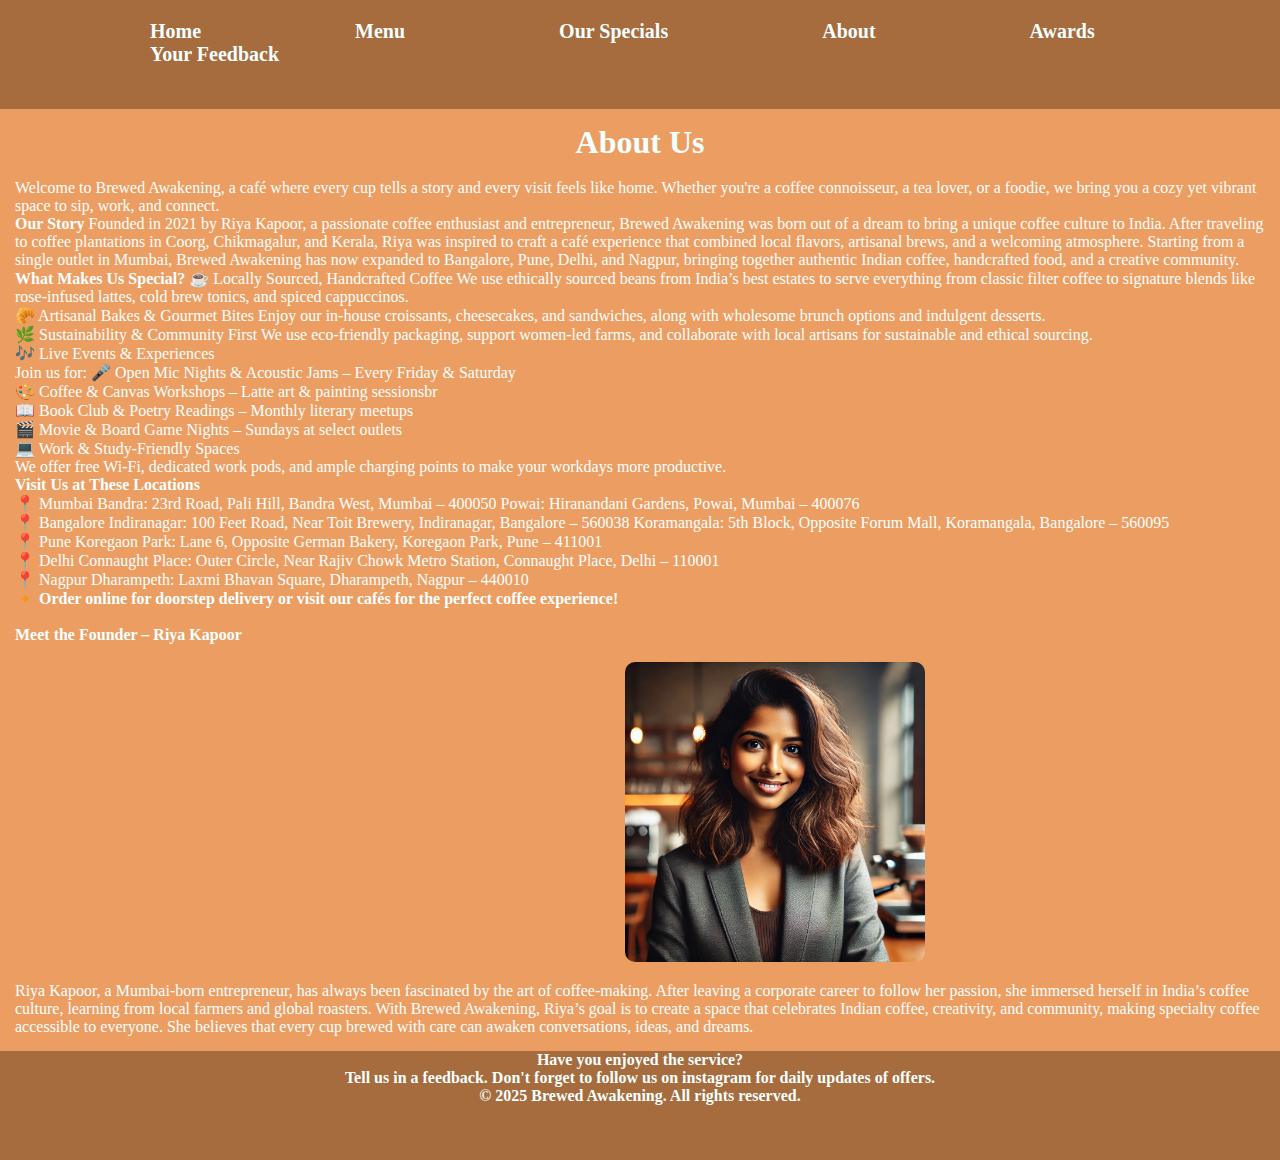
<file: about.html>
<!DOCTYPE html>
<html lang="en">
<head>
    <meta charset="UTF-8">
    <meta name="viewport" content="width=device-width, initial-scale=1.0">
    <title>About us</title>
    <link rel="stylesheet" href="index.css">
</head>
<body>
  <!-- ///////////////////////////////////////////////////////////////////////////////////////////////////////////////////////////////// -->
   <!-- nav bar -->
    <section class="Navbar navbar-expand-lg bg-dark navbar-dark">
        <header>
            <div class="container">
                <nav class="navbar">
                  <b>
                  <a class="nav-link" href="index.html">Home</a>
                  <a class=" nav-link " href="menu.html">Menu</a>
                  <a class="nav-link" href="special.html">Our Specials</a>
                  <a class="nav-link" href="#">About</a>
                  <a class="nav-link" href="award.html">Awards</a>
                  <a class="nav-link" href="contact.html">Your Feedback</a> 
                  </b>
                </nav>
              </div>
        </header>
       </section>

      <!-- ///////////////////////////////////////////////////////////////////////////////////////////////////////////////////////////////////// -->
        <!-- Main body contents  -->
       <section class="info" style="padding: 15px;">
           <h1 style="text-align: center;">About Us</h1>
           <br>
           <p>Welcome to Brewed Awakening, a café where every cup tells a story and every visit feels like home.
            Whether you're a coffee connoisseur, a tea lover, or a foodie, we bring you a cozy yet vibrant space to sip, work, and connect.
            <br>
           <b> Our Story</b>
            Founded in 2021 by Riya Kapoor, a passionate coffee enthusiast and entrepreneur, Brewed Awakening was born out of a dream to bring a unique coffee culture to India. After traveling to coffee plantations in Coorg, Chikmagalur, and Kerala, Riya was inspired to craft a café experience that combined local flavors, artisanal brews, and a welcoming atmosphere.
            Starting from a single outlet in Mumbai, Brewed Awakening has now expanded to Bangalore, Pune, Delhi, and Nagpur, bringing together authentic Indian coffee, handcrafted food, and a creative community.
            <br>
            <b>What Makes Us Special?</b>
            ☕ Locally Sourced, Handcrafted Coffee
            We use ethically sourced beans from India’s best estates to serve everything from classic filter coffee to signature blends like rose-infused lattes, cold brew tonics, and spiced cappuccinos.
            <br>
            🥐 Artisanal Bakes & Gourmet Bites
            Enjoy our in-house croissants, cheesecakes, and sandwiches, along with wholesome brunch options and indulgent desserts.
            <br>
            🌿 Sustainability & Community First
            We use eco-friendly packaging, support women-led farms, and collaborate with local artisans for sustainable and ethical sourcing.
            <br>
            🎶 Live Events & Experiences
            <br>
            Join us for:
            🎤 Open Mic Nights & Acoustic Jams – Every Friday & Saturday <br>
            🎨 Coffee & Canvas Workshops – Latte art & painting sessionsbr <br>
            📖 Book Club & Poetry Readings – Monthly literary meetups <br>
            🎬 Movie & Board Game Nights – Sundays at select outlets <br>
            💻 Work & Study-Friendly Spaces <br>
            We offer free Wi-Fi, dedicated work pods, and ample charging points to make your workdays more productive.
            <br>
            <b>Visit Us at These Locations</b>
            <br>
            📍 Mumbai
            Bandra: 23rd Road, Pali Hill, Bandra West, Mumbai – 400050
            Powai: Hiranandani Gardens, Powai, Mumbai – 400076
            <br>
            📍 Bangalore
            Indiranagar: 100 Feet Road, Near Toit Brewery, Indiranagar, Bangalore – 560038
            Koramangala: 5th Block, Opposite Forum Mall, Koramangala, Bangalore – 560095
            <br>
            📍 Pune
            Koregaon Park: Lane 6, Opposite German Bakery, Koregaon Park, Pune – 411001
            <br>
            📍 Delhi
            Connaught Place: Outer Circle, Near Rajiv Chowk Metro Station, Connaught Place, Delhi – 110001
            <br>
            📍 Nagpur
            Dharampeth: Laxmi Bhavan Square, Dharampeth, Nagpur – 440010
            <br>
            <b>🔸 Order online for doorstep delivery or visit our cafés for the perfect coffee experience!</b>
            <br>
            <br>
           <b> Meet the Founder – Riya Kapoor</b>  
           <br> 
           <br> 
           <div class="pic">                                 
           <img src="assets/DALL·E 2025-02-12 18.59.40 - A professional-looking Indian woman in her early 30s, with shoulder-length wavy hair and a warm, confident smile. She is wearing a stylish yet casual .webp" alt="Founder Picture"> 
            </div>
           
            Riya Kapoor, a Mumbai-born entrepreneur, has always been fascinated by the art of coffee-making. After leaving a corporate career to follow her passion, she immersed herself in India’s coffee culture, learning from local farmers and global roasters.
            With Brewed Awakening, Riya’s goal is to create a space that celebrates Indian coffee, creativity, and community, making specialty coffee accessible to everyone. She believes that every cup brewed with care can awaken conversations, ideas, and dreams.</p>
           
       </section>

      <!-- /////////////////////////////////////////////////////////////////////////////////////////////////////////////////////////////////////////////// -->
       <!-- Footer section  -->

       <section class="footsec">
        <footer>
            <p><b>
              Have you enjoyed the service?
              <br>
              Tell us in a feedback. Don't forget to follow us on instagram for daily updates of offers.
            </p><b>
            <p>
            &copy 2025 Brewed Awakening. All rights reserved.
            </pr>
          </footer>
         </section>
</body>
</html>
</file>
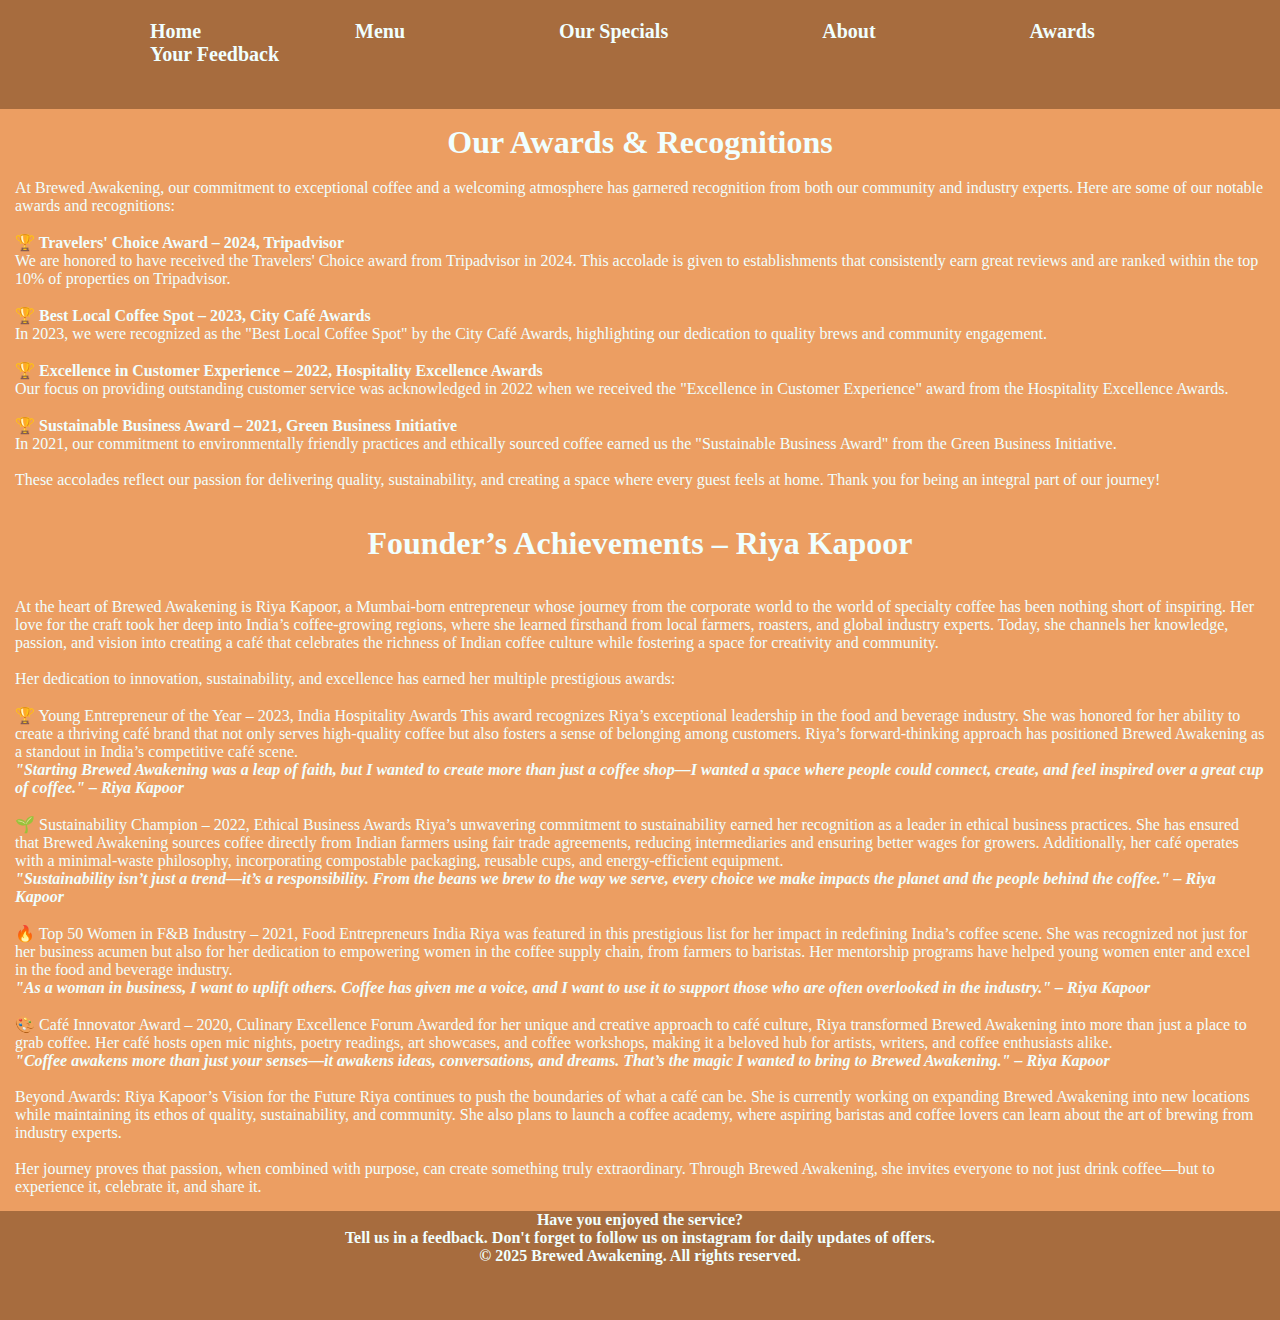
<file: award.html>
<!DOCTYPE html>
<html lang="en">
<head>
    <meta charset="UTF-8">
    <meta name="viewport" content="width=device-width, initial-scale=1.0">
    <title>Awards</title>
    <link rel="stylesheet" href="index.css">
</head>
<body>
  <!-- ////////////////////////////////////////////////////////////////////////////////////////////////////////////////////////////// -->
      <!-- nav bar -->
     <section class="Navbar navbar-expand-lg bg-dark navbar-dark">
            <header>
                <div class="container">
                    <nav class="navbar">
                      <b>
                      <a class="nav-link" href="index.html">Home</a>
                      <a class=" nav-link " href="menu.html">Menu</a>
                      <a class="nav-link" href="special.html">Our Specials</a>
                      <a class="nav-link" href="about.html">About</a>
                      <a class="nav-link" href="#">Awards</a>
                      <a class="nav-link" href="contact.html">Your Feedback</a> 
                      </b>
                    </nav>
                  </div>
            </header>
        </section>
      <!-- /////////////////////////////////////////////////////////////////////////////////////////////////////////////////////////////////// -->
         <!-- Main body contents  -->
        <section class="award" style="padding: 15px;">
        <h1 style="text-align: center;"><b>Our Awards & Recognitions</b></h1>
        <br>
        <p>
        At Brewed Awakening, our commitment to exceptional coffee and a welcoming atmosphere has garnered recognition from both our community and industry experts. Here are some of our notable awards and recognitions:
        <br>
        <br>
        <b>🏆 Travelers' Choice Award – 2024, Tripadvisor</b>
        <br>
        We are honored to have received the Travelers' Choice award from Tripadvisor in 2024. This accolade is given to establishments that consistently earn great reviews and are ranked within the top 10% of properties on Tripadvisor. 
        <br>
        <br>
        <b>🏆 Best Local Coffee Spot – 2023, City Café Awards</b>
        <br>
        In 2023, we were recognized as the "Best Local Coffee Spot" by the City Café Awards, highlighting our dedication to quality brews and community engagement.
        <br>
        <br>
        <b>🏆 Excellence in Customer Experience – 2022, Hospitality Excellence Awards</b>
        <br>
        Our focus on providing outstanding customer service was acknowledged in 2022 when we received the "Excellence in Customer Experience" award from the Hospitality Excellence Awards.
        <br>
        <br>
        <b>🏆 Sustainable Business Award – 2021, Green Business Initiative</b>
        <br>
        In 2021, our commitment to environmentally friendly practices and ethically sourced coffee earned us the "Sustainable Business Award" from the Green Business Initiative.
        <br>
        <br>
        These accolades reflect our passion for delivering quality, sustainability, and creating a space where every guest feels at home. Thank you for being an integral part of our journey!
        <br><br>
        <br>
        <h1 style="text-align: center;"><b>Founder’s Achievements – Riya Kapoor</b></h1>
        <br>
        <br>
        At the heart of Brewed Awakening is Riya Kapoor, a Mumbai-born entrepreneur whose journey from the corporate world to the world of specialty coffee has been nothing short of inspiring. Her love for the craft took her deep into India’s coffee-growing regions, where she learned firsthand from local farmers, roasters, and global industry experts. Today, she channels her knowledge, passion, and vision into creating a café that celebrates the richness of Indian coffee culture while fostering a space for creativity and community.
        <br>
        <br>
        Her dedication to innovation, sustainability, and excellence has earned her multiple prestigious awards:
        <br>
        <br>
        🏆 Young Entrepreneur of the Year – 2023, India Hospitality Awards
        This award recognizes Riya’s exceptional leadership in the food and beverage industry. She was honored for her ability to create a thriving café brand that not only serves high-quality coffee but also fosters a sense of belonging among customers. Riya’s forward-thinking approach has positioned Brewed Awakening as a standout in India’s competitive café scene.
        <br>
        <i><b>"Starting Brewed Awakening was a leap of faith, but I wanted to create more than just a coffee shop—I wanted a space where people could connect, create, and feel inspired over a great cup of coffee." – Riya Kapoor</b></i>
        <br>
        <br>
        🌱 Sustainability Champion – 2022, Ethical Business Awards
        Riya’s unwavering commitment to sustainability earned her recognition as a leader in ethical business practices. She has ensured that Brewed Awakening sources coffee directly from Indian farmers using fair trade agreements, reducing intermediaries and ensuring better wages for growers. Additionally, her café operates with a minimal-waste philosophy, incorporating compostable packaging, reusable cups, and energy-efficient equipment.
        <br>
        <i><b>"Sustainability isn’t just a trend—it’s a responsibility. From the beans we brew to the way we serve, every choice we make impacts the planet and the people behind the coffee." – Riya Kapoor</b></i>
        <br>
        <br>
        🔥 Top 50 Women in F&B Industry – 2021, Food Entrepreneurs India
        Riya was featured in this prestigious list for her impact in redefining India’s coffee scene. She was recognized not just for her business acumen but also for her dedication to empowering women in the coffee supply chain, from farmers to baristas. Her mentorship programs have helped young women enter and excel in the food and beverage industry.
        <br>
       <i><b>"As a woman in business, I want to uplift others. Coffee has given me a voice, and I want to use it to support those who are often overlooked in the industry." – Riya Kapoor</b></i>
        <br>
        <br>
        🎨 Café Innovator Award – 2020, Culinary Excellence Forum
        Awarded for her unique and creative approach to café culture, Riya transformed Brewed Awakening into more than just a place to grab coffee. Her café hosts open mic nights, poetry readings, art showcases, and coffee workshops, making it a beloved hub for artists, writers, and coffee enthusiasts alike.
        <br>
        <i><b>"Coffee awakens more than just your senses—it awakens ideas, conversations, and dreams. That’s the magic I wanted to bring to Brewed Awakening." – Riya Kapoor</b></i>
       <br>
       <br>
        Beyond Awards: Riya Kapoor’s Vision for the Future
        Riya continues to push the boundaries of what a café can be. She is currently working on expanding Brewed Awakening into new locations while maintaining its ethos of quality, sustainability, and community. She also plans to launch a coffee academy, where aspiring baristas and coffee lovers can learn about the art of brewing from industry experts.
        <br>
        <br>
        Her journey proves that passion, when combined with purpose, can create something truly extraordinary. Through Brewed Awakening, she invites everyone to not just drink coffee—but to experience it, celebrate it, and share it.
        </p>
    </section>
   
 <!-- ////////////////////////////////////////////////////////////////////////////////////////////////////////////////////////////////////////////////////// -->
    <!-- Footer section  -->
    <section class="footsec">
        <footer>
            <p><b>
              Have you enjoyed the service?
              <br>
              Tell us in a feedback. Don't forget to follow us on instagram for daily updates of offers.
            </p><b>
            <p>
            &copy 2025 Brewed Awakening. All rights reserved.
            </pr>
          </footer>
         </section>
</body>
</html>
</file>
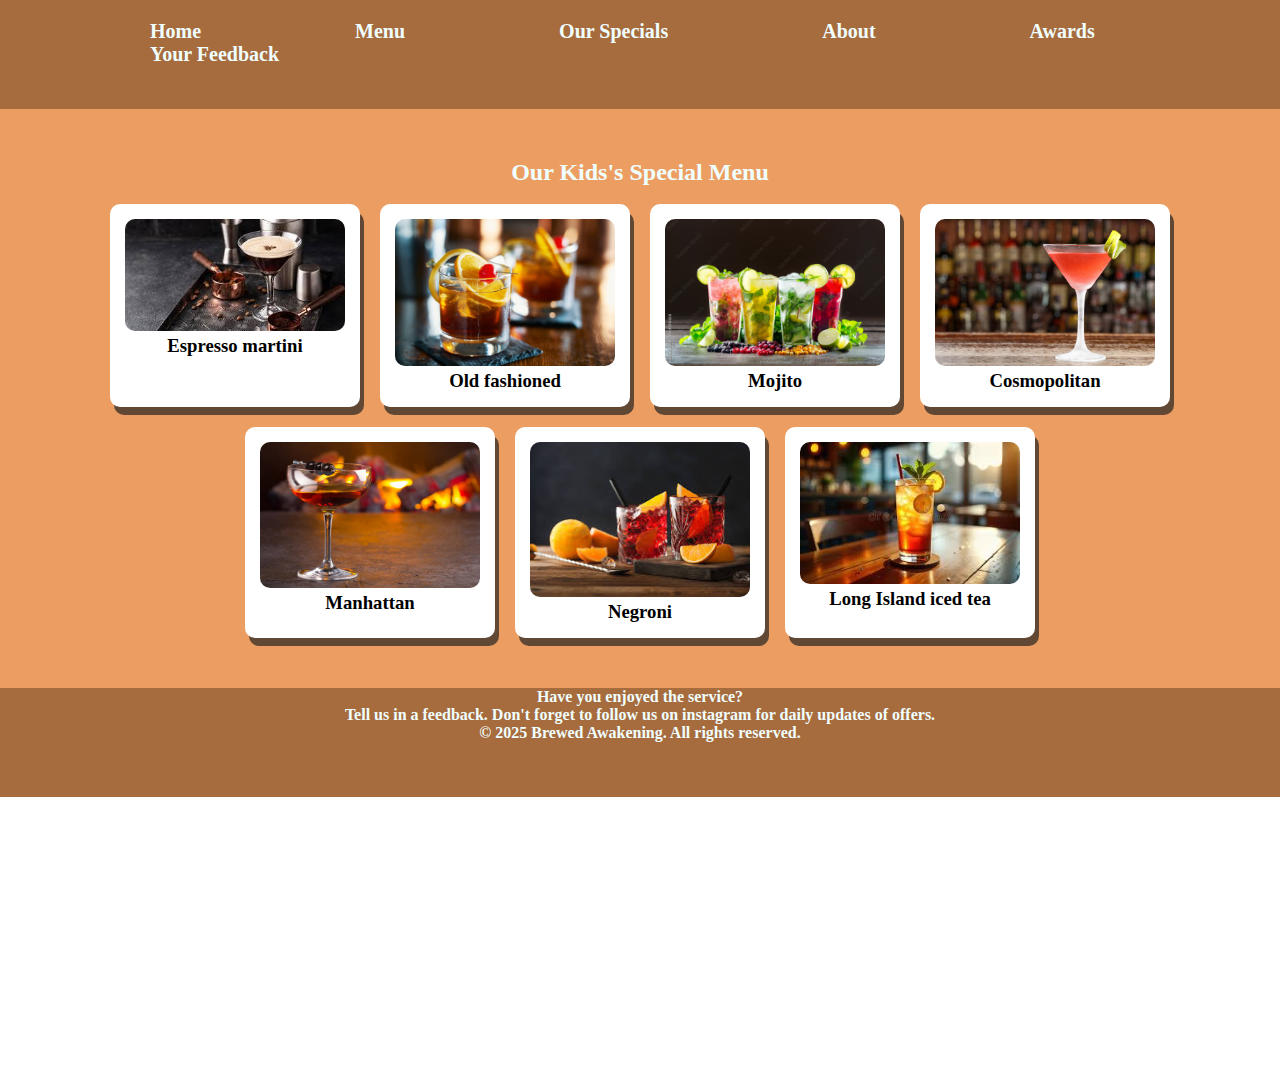
<file: cocktails.html>
<!DOCTYPE html>
<html lang="en">
<head>
    <meta charset="UTF-8">
    <meta name="viewport" content="width=device-width, initial-scale=1.0">
    <title>Cocktails</title>
    <link rel="stylesheet" href="index.css">
</head>
<body>
     <!-- nav bar -->
      <!-- ////////////////////////////////////////////////////////////////////////////////////////////////////////////////////////////////// -->
    <section class="Navbar navbar-expand-lg bg-dark navbar-dark">
        <header>
            <div class="container">
                <nav class="navbar">
                  <b>
                  <a class="nav-link" href="index.html">Home</a>
                  <a class=" nav-link " href="#">Menu</a>
                  <a class="nav-link" href="special.html">Our Specials</a>
                  <a class="nav-link" href="about.html">About</a>
                  <a class="nav-link" href="award.html">Awards</a>
                  <a class="nav-link" href="contact.html">Your Feedback</a> 
                  </b>
                </nav>
              </div>
        </header>
       </section>
        
        <!-- /////////////////////////////////////////////////////////////////////////////////////////////////////////////////////////////////////// -->
        <!-- Main body contents  -->
    <section class="menu-section">
        <h2>Our Kids's Special Menu</h2>
        <br>
        <div class="menu-container">
            <div class="menu-item menu-img">
               <img src="assets/Espresso martini" alt="Espresso martini">
                <h3>Espresso martini</h3>
                <div class="details"><p>A vodka-based drink with coffee liqueur that's often served in a martini glass</p>
                <span>$2.50</span></div>
            </div>
            <div class="menu-item">
                <img src="assets/Old fashioned drink" alt="Old fashioned">
                <h3>Old fashioned</h3>
                <div class="details"><p>A drink that started out as a whiskey cocktail, but is now made in a more traditional style </p>
                <span>$3.50</span></div>
            </div>
            <div class="menu-item">
                <img src="assets/Mojito11" alt="Mojito">
                <h3>Mojito</h3>
                <div class="details"><p>A Caribbean cocktail that's made with muddled mint leaves for a refreshing flavor  </p>
                <span>$3.00</span></div>
            </div>
            <div class="menu-item">
                <img src="assets/Cosmopolitan" alt="Cosmopolitan">
                <h3>Cosmopolitan</h3>
                <div class="details"><p>A cocktail that's said to have been created by Cheryl Cook in the 1980s </p>
                <span>$4.50</span></div>
            </div>
            <div class="menu-item">
                <img src="assets/Manhattan" alt=" Manhattan">
                <h3>Manhattan</h3>
                <div class="details"><p>A cocktail that's said to have been invented at The Manhattan Club in New York City </p>
                <span>$6.00</span></div>
            </div>
            <div class="menu-item">
                <img src="assets/Negroni" alt="Negroni">
                <h3>Negroni</h3>
                <div class="details"><p>A cocktail that's said to have been created by Count Camillo Negroni in Florence, Italy </p>
                <span>$6.00</span></div>
            </div>
            <div class="menu-item">
                <img src="assets/Long Island iced tea" alt="Long Island iced tea">
                <h3>Long Island iced tea</h3>
                <div class="details"><p>A high-octane cocktail that's made with gin, rum, tequila, vodka, and triple sec</p>
                <span>$3.00</span></div>
            </div>
        </div>
    </section>
    
    <!-- //////////////////////////////////////////////////////////////////////////////////////////////////////////////////////////////////////////// -->
    <!-- Footer section  -->
    <section class="footsec">
        <footer>
          <p><b>
            Have you enjoyed the service?
            <br>
            Tell us in a feedback. Don't forget to follow us on instagram for daily updates of offers.
          </p><b>
          <p>
          &copy 2025 Brewed Awakening. All rights reserved.
          </pr>
        </footer>
       </section>
</body>
</html>
</file>
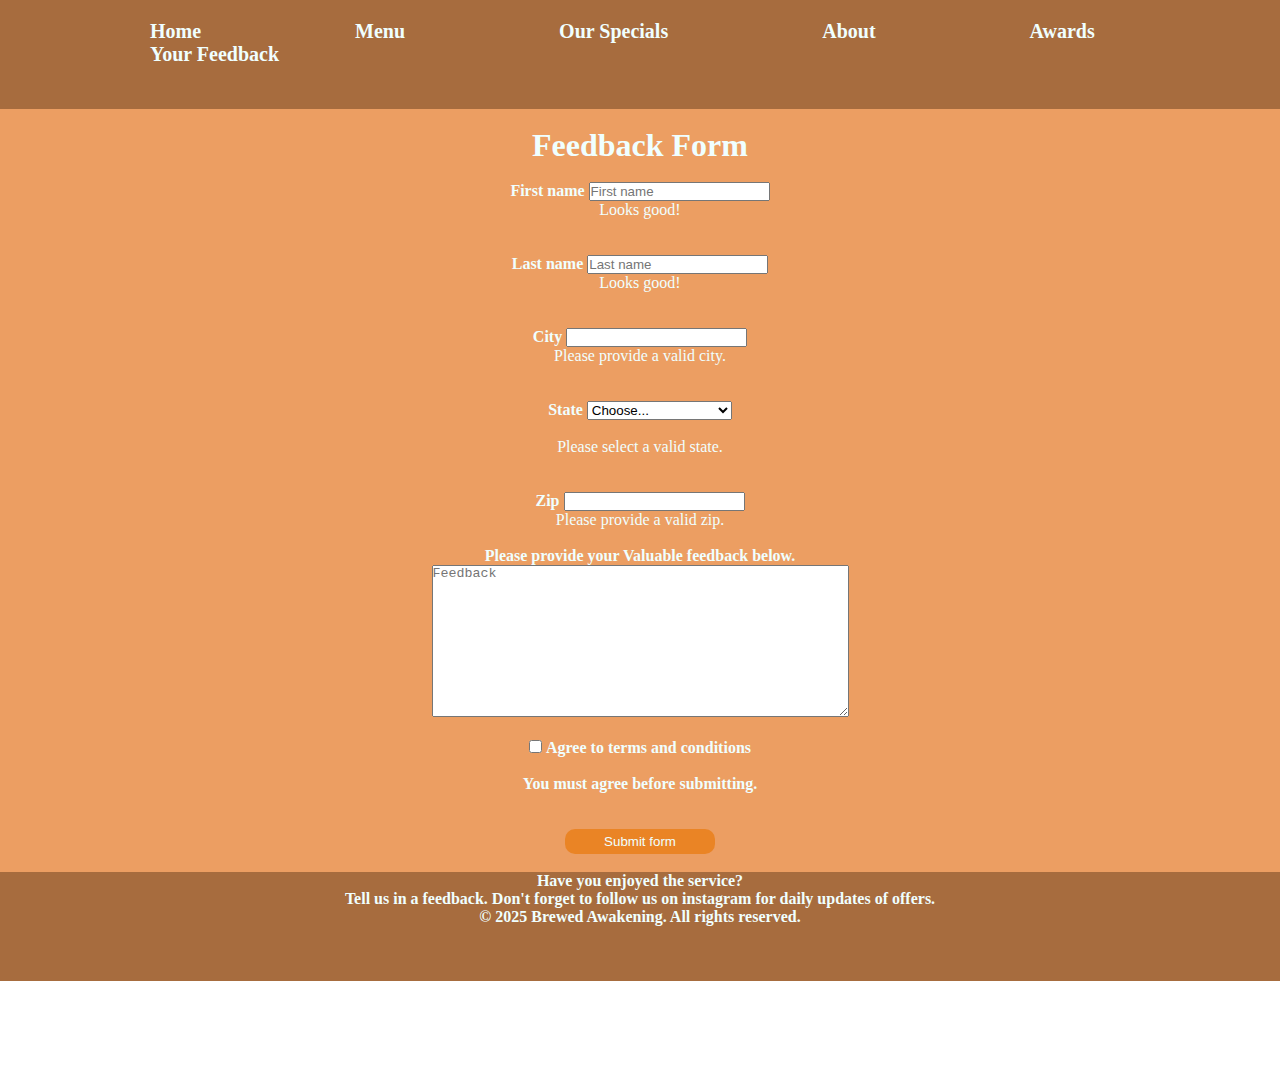
<file: contact.html>
<!DOCTYPE html>
<html lang="en">
<head>
    <meta charset="UTF-8">
    <meta name="viewport" content="width=device-width, initial-scale=1.0">
    <title>Feedback</title>
    <link rel="stylesheet" href="index.css">
</head>
<body>
  <!-- //////////////////////////////////////////////////////////////////////////////////////////////////////////////////////////////////////////// -->
   <!-- nav bar -->
    <section class="Navbar navbar-expand-lg bg-dark navbar-dark">
        <header>
            <div class="container">
                <nav class="navbar">
                  <b>
                  <a class="nav-link" href="index.html">Home</a>
                  <a class=" nav-link " href="menu.html">Menu</a>
                  <a class="nav-link" href="special.html">Our Specials</a>
                  <a class="nav-link" href="about.html">About</a>
                  <a class="nav-link" href="award.html">Awards</a>
                  <a class="nav-link" href="#">Your Feedback</a> 
                  </b>
                </nav>
              </div>
        </header>
    </section>
    

    <!-- //////////////////////////////////////////////////////////////////////////////////////////////////////////////////////////////////////// -->
     <!-- Main body contents  -->
    <form>
        <br>
        <legend><b><h1>Feedback Form</h1></b></legend>
        <br>
        <div class="form-row">
          <div class="col-md-6 mb-3">
            <label for="validationServer01"><b>First name</b></label>
            <input type="text" class="form-control is-valid" id="validationServer01" placeholder="First name" required autocomplete="off">
            <div class="valid-feedback">
              Looks good!
            </div>
          </div>
          <br>
          <br>
          <div class="col-md-6 mb-3">
            <label for="validationServer02"><b>Last name</b></label>
            <input type="text" class="form-control is-valid" id="validationServer02" placeholder="Last name" required autocomplete="off">
            <div class="valid-feedback">
              Looks good!
            </div>
          </div>
        </div>
        <br>
        <br>
        <div class="form-row">
          <div class="col-md-6 mb-3">
            <label for="validationServer03"><b>City</b></label>
            <input type="text" class="form-control is-invalid" id="validationServer03" aria-describedby="validationServer03Feedback" required>
            <div id="validationServer03Feedback" class="invalid-feedback">
              Please provide a valid city.
            </div>
          </div>
          <br>
          <br>
          <div class="col-md-3 mb-3">
            <label for="validationServer04"><b>State</b></label>
            <select class="custom-select is-invalid" id="validationServer04" aria-describedby="validationServer04Feedback" required>
              <option selected disabled value="">Choose...</option>
              <option>Andhra Pradesh</option>
              <option>Arunachal Pradesh</option>
              <option>Assam</option>
              <option>Bihar</option>
              <option>Chhattisgarh</option>
              <option>Goa</option>
              <option>Gujarat</option>
              <option>Haryana</option>
              <option>Himachal Pradesh</option>
              <option>Jammu and Kashmir</option>
              <option>Jharkhand</option>
              <option>Karnataka</option>
              <option>Kerala</option>
              <option>Ladakh</option>
              <option>Lakshadweep</option>
              <option>Madhya Pradesh</option>
              <option>Maharashtra</option>
              <option>Manipur</option>
              <option>Meghalaya</option>
              <option>Mizoram</option>
              <option>Nagaland</option>
              <option>Odisha</option>
              <option>Punjab</option>
              <option>Rajasthan</option>
              <option>Sikkim</option>
              <option>Tamil Nadu</option>
              <option>Telangana</option>
              <option>Tripura</option>
              <option>Uttar Pradesh</option>
              <option>Uttarakhand</option>
              <option>West Bengal</option>
            </select>
            <br>
            <br>
            <div id="validationServer04Feedback" class="invalid-feedback">
              Please select a valid state.
            </div>
          </div>
          <br>
          <br>
          <div class="col-md-3 mb-3">
            <label for="validationServer05"><b>Zip</b></label>
            <input type="text" class="form-control is-invalid" id="validationServer05" aria-describedby="validationServer05Feedback" required autocomplete="off">
            <div id="validationServer05Feedback" class="invalid-feedback">
              Please provide a valid zip.
            </div>
          </div>
        </div>
        <br>
        <b>Please provide your Valuable feedback below.</b>
        <br>
        <textarea name="feedback" placeholder="Feedback" rows="10" cols="50"></textarea required>
        <br>
        <br>
        <div class="form-group">
          <div class="form-check">
            <input class="form-check-input is-invalid" type="checkbox" value="" id="invalidCheck3" aria-describedby="invalidCheck3Feedback" required>
            <label class="form-check-label" for="invalidCheck3" required>
            <b>Agree to terms and conditions</b>
            </label>
            <br>
            <br>
            <div  id="invalidCheck3Feedback" class="invalid-feedback">
            <b>You must agree before submitting.</b>
            </div>
          </div>
        </div>
        <br>
        <br>
        <button class="btn btn-primary" type="submit">Submit form</button>
        <br>
        <br>
      </form>

      <!-- /////////////////////////////////////////////////////////////////////////////////////////////////////////////////////////////////////////////// -->
      <!-- Footer section  -->
<section class="footsec">
        <footer>
            <p><b>
              Have you enjoyed the service?
              <br>
              Tell us in a feedback. Don't forget to follow us on instagram for daily updates of offers.
            </p><b>
            <p>
            &copy 2025 Brewed Awakening. All rights reserved.
            </pr>
          </footer>
         </section>
</body>
</html>
</file>
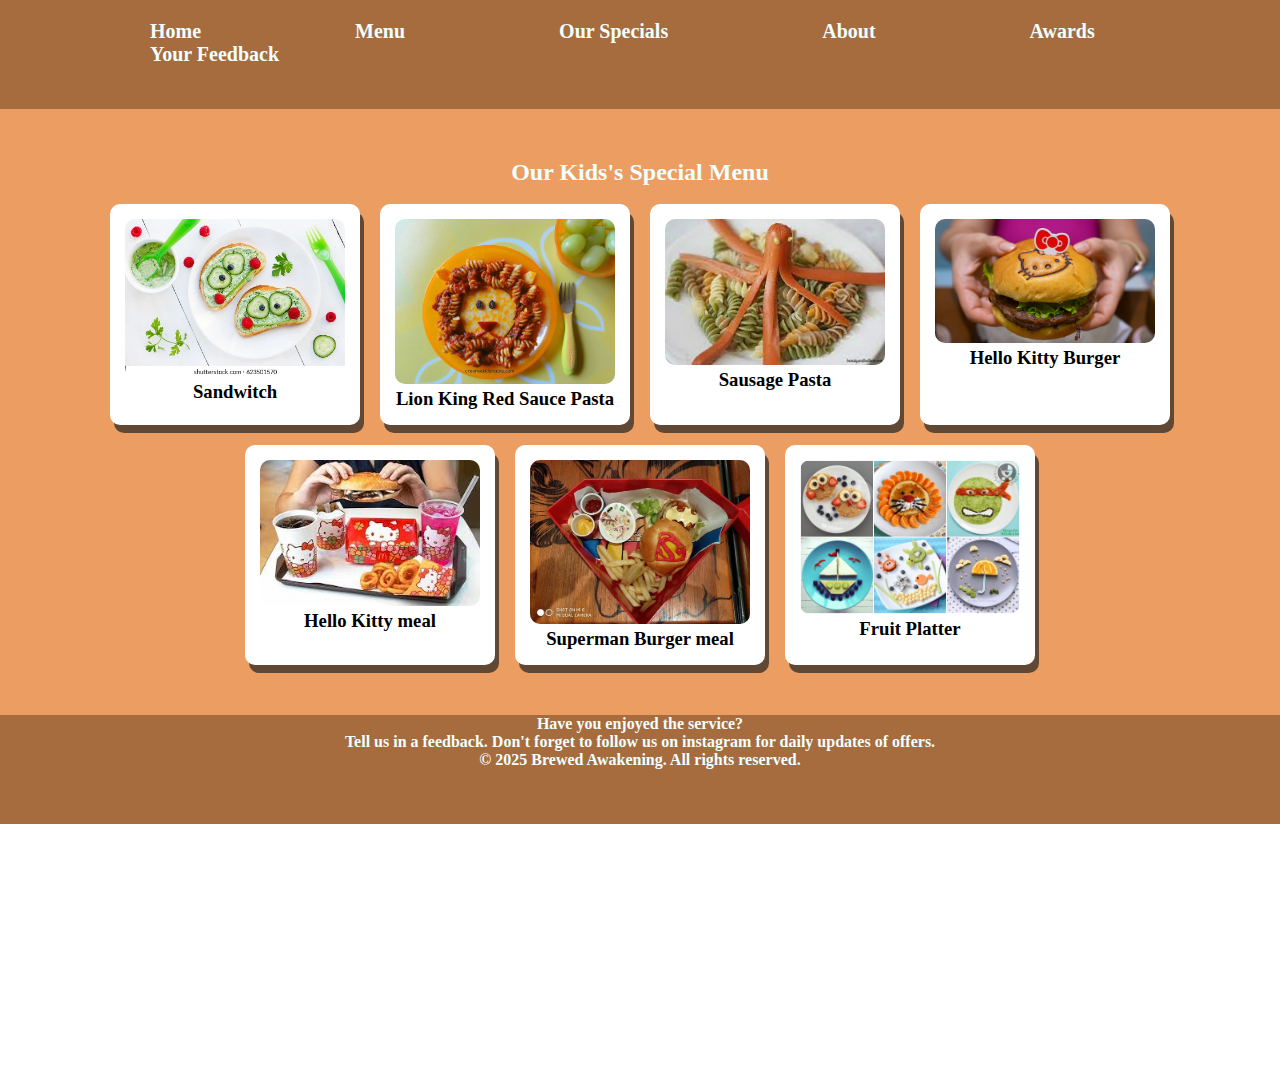
<file: kids.html>
<!DOCTYPE html>
<html lang="en">
<head>
    <meta charset="UTF-8">
    <meta name="viewport" content="width=device-width, initial-scale=1.0">
    <title>Kid's special</title>
    <link rel="stylesheet" href="index.css">
    
</head>
<body>
     <!-- nav bar -->
      <!-- ////////////////////////////////////////////////////////////////////////////////////////////////////////////////////////////////// -->
    <section class="Navbar navbar-expand-lg bg-dark navbar-dark">
        <header>
            <div class="container">
                <nav class="navbar">
                  <b>
                  <a class="nav-link" href="index.html">Home</a>
                  <a class=" nav-link " href="#">Menu</a>
                  <a class="nav-link" href="special.html">Our Specials</a>
                  <a class="nav-link" href="about.html">About</a>
                  <a class="nav-link" href="award.html">Awards</a>
                  <a class="nav-link" href="contact.html">Your Feedback</a> 
                  </b>
                </nav>
              </div>
        </header>
       </section>
        
        <!-- /////////////////////////////////////////////////////////////////////////////////////////////////////////////////////////////////////// -->
        <!-- Main body contents  -->
    <section class="menu-section">
        <h2>Our Kids's Special Menu</h2>
        <br>
        <div class="menu-container">
            <div class="menu-item menu-img">
               <img src="assets/cute sandwitch" alt="Sandwitch">
                <h3>Sandwitch</h3>
                <div class="details"><p>Egg, cheese, leafy greens and bacon on a toasted bread</p>
                <span>$2.50</span></div>
            </div>
            <div class="menu-item">
                <img src="assets/lion red sauce pasta.jpg" alt="Red sauce pasta">
                <h3>Lion King Red Sauce Pasta</h3>
                <div class="details"><p>Smooth and creamy with red sauce with parmesan</p>
                <span>$3.50</span></div>
            </div>
            <div class="menu-item">
                <img src="assets/sausage pasta" alt="Pasta">
                <h3>Sausage Pasta</h3>
                <div class="details"><p>Perfect combination of white sauce, sausage and parmesan </p>
                <span>$3.00</span></div>
            </div>
            <div class="menu-item">
                <img src="assets/hello kitty burger.jpg" alt="Hello Kitty Burger">
                <h3>Hello Kitty Burger</h3>
                <div class="details"><p>A ham burger</p>
                <span>$4.50</span></div>
            </div>
            <div class="menu-item">
                <img src="assets/hello kitty meal" alt=" Hello Kitty meal">
                <h3>Hello Kitty meal</h3>
                <div class="details"><p>A hello kitty burger, fries, dip, soft drink, a surprise toy</p>
                <span>$6.00</span></div>
            </div>
            <div class="menu-item">
                <img src="assets/superman meal burger.jpg" alt="Superman Burger">
                <h3>Superman Burger meal</h3>
                <div class="details"><p>A Superman burger, fries, dip, soft drink, a surprise toy</p>
                <span>$6.00</span></div>
            </div>
            <div class="menu-item">
                <img src="assets/kids fruit platter" alt="fruit platter">
                <h3>Fruit Platter</h3>
                <div class="details"><p>A funful platter containing all seasonal fruits.</p>
                <span>$3.00</span></div>
            </div>
        </div>
    </section>
    
    <!-- //////////////////////////////////////////////////////////////////////////////////////////////////////////////////////////////////////////// -->
    <!-- Footer section  -->
    <section class="footsec">
        <footer>
          <p><b>
            Have you enjoyed the service?
            <br>
            Tell us in a feedback. Don't forget to follow us on instagram for daily updates of offers.
          </p><b>
          <p>
          &copy 2025 Brewed Awakening. All rights reserved.
          </pr>
        </footer>
       </section>
</body>
</html>
</file>
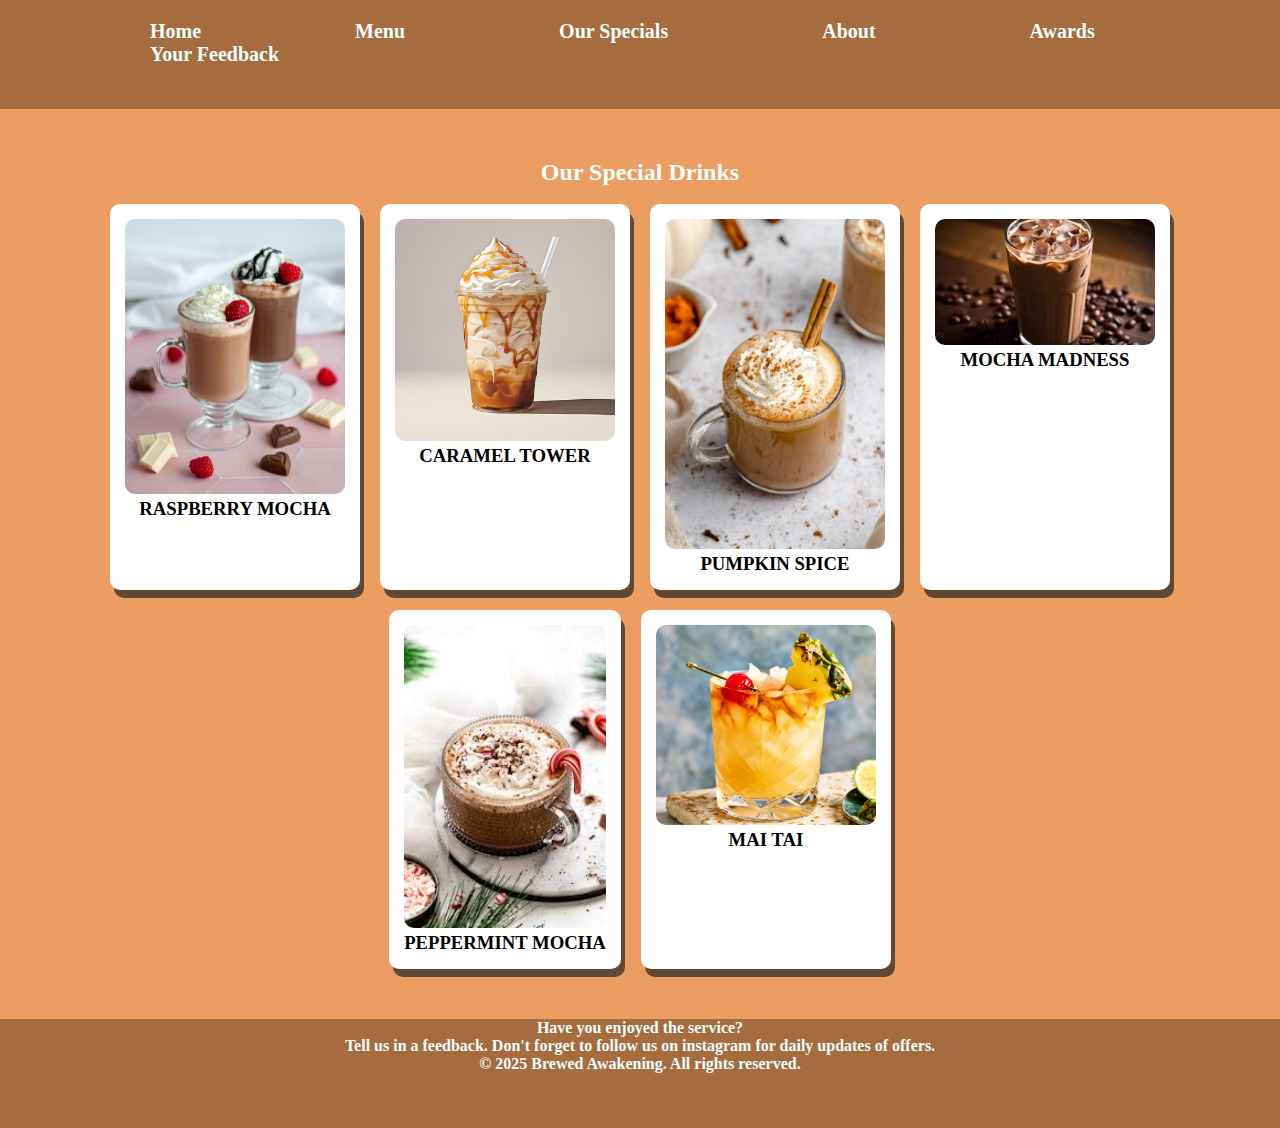
<file: special.html>
<!DOCTYPE html>
<html lang="en">
<head>
    <meta charset="UTF-8">
    <meta name="viewport" content="width=device-width, initial-scale=1.0">
    <title>Our Special</title>
    <link rel="stylesheet" href="index.css">
</head>
<body>
    <!-- /////////////////////////////////////////////////////////////////////////////////////////////////////////////////////////////////////////////// -->
     <!-- nav bar -->
    <section class="Navbar navbar-expand-lg bg-dark navbar-dark">
        <header>
            <div class="container">
                <nav class="navbar">
                  <b>
                  <a class="nav-link" href="index.html">Home</a>
                  <a class=" nav-link " href="menu.html">Menu</a>
                  <a class="nav-link" href="#">Our Specials</a>
                  <a class="nav-link" href="about.html">About</a>
                  <a class="nav-link" href="award.html">Awards</a>
                  <a class="nav-link" href="contact.html">Your Feedback</a> 
                  </b>
                </nav>
              </div>
        </header>
       </section>
       <!-- //////////////////////////////////////////////////////////////////////////////////////////////////////////////////////////////////////////////////// -->
        <!-- Main body contents  -->
    <section class="menu-section card">
        <h2>Our Special Drinks</h2>
        <br>
        <div class="menu-container">
    
        <div class="menu-item">
        <img src="assets/rasberry.jpg" alt="RASPBERRY MOCHA">
        <h3>RASPBERRY MOCHA</h3>
        <div class="details"><p>Espresso, premium chocolate, steamed milk, hazelnut, raspberry syrup</p>
        <span>$5.50 </span></div>
    </div>
   
    <div class="menu-item">
        <img src="assets/carmel (1).png" alt="Chocolate Cookie">
        <h3>CARAMEL TOWER </h3>
        <div class="details"><p>Buttery caramel and coffee topped with whipped cream and caramel sauce</p>
        <span>$5.50 </span></div>
    </div>
   
    <div class="menu-item">
        <img src="assets/pumkin.png" alt="Chocolate Cookie">
        <h3>PUMPKIN SPICE </h3>
        <div class="details"><p>Fall spice flavors, topped with whipped cream and pumpkin pie spice</p>
        <span>$6.50 </span></div>
    </div>
    
    <div class="menu-item">
        <img src="assets/madness.jpg" alt="MOCHA MADNESS">
        <h3>MOCHA MADNESS </h3>
        <div class="details"><p>Macia sauce, house blended roast, coffee, milk and ice</p>
        <span>$6.25 </span></div>
    </div>
    
    <div class="menu-item">
        <img src="assets/papermint.jpg" alt="PEPPERMINT MOCHA ">
        <h3> PEPPERMINT MOCHA </h3>
        <div class="details"><p>Peppermint and dark chocolate mocha topped with a dollop of homemade whipped cream </p>
        <span>$6.50</span></div>
    </div>
    
    
    <div class="menu-item">
        <img src="assets/Mai-Tai-80422f5.jpg" alt="MAI TAI">
        <h3> MAI TAI </h3>
        <div class="details"><p>A tropical cocktail with a rich, nutty flavor made with rum, orgeat, lime, and orange curacao </p>
        <span>$8.50</span>
    </div>
    
</div>
    </section>
   <!-- ///////////////////////////////////////////////////////////////////////////////////////////////////////////////////////////////////////////// -->
    <!-- Footer section  -->
    <section class="footsec">
    <footer>
        <p><b>
          Have you enjoyed the service?
          <br>
          Tell us in a feedback. Don't forget to follow us on instagram for daily updates of offers.
        </p><b>
        <p>
        &copy 2025 Brewed Awakening. All rights reserved.
        </pr>
      </footer>
     </section>
</body>
</html>
</file>
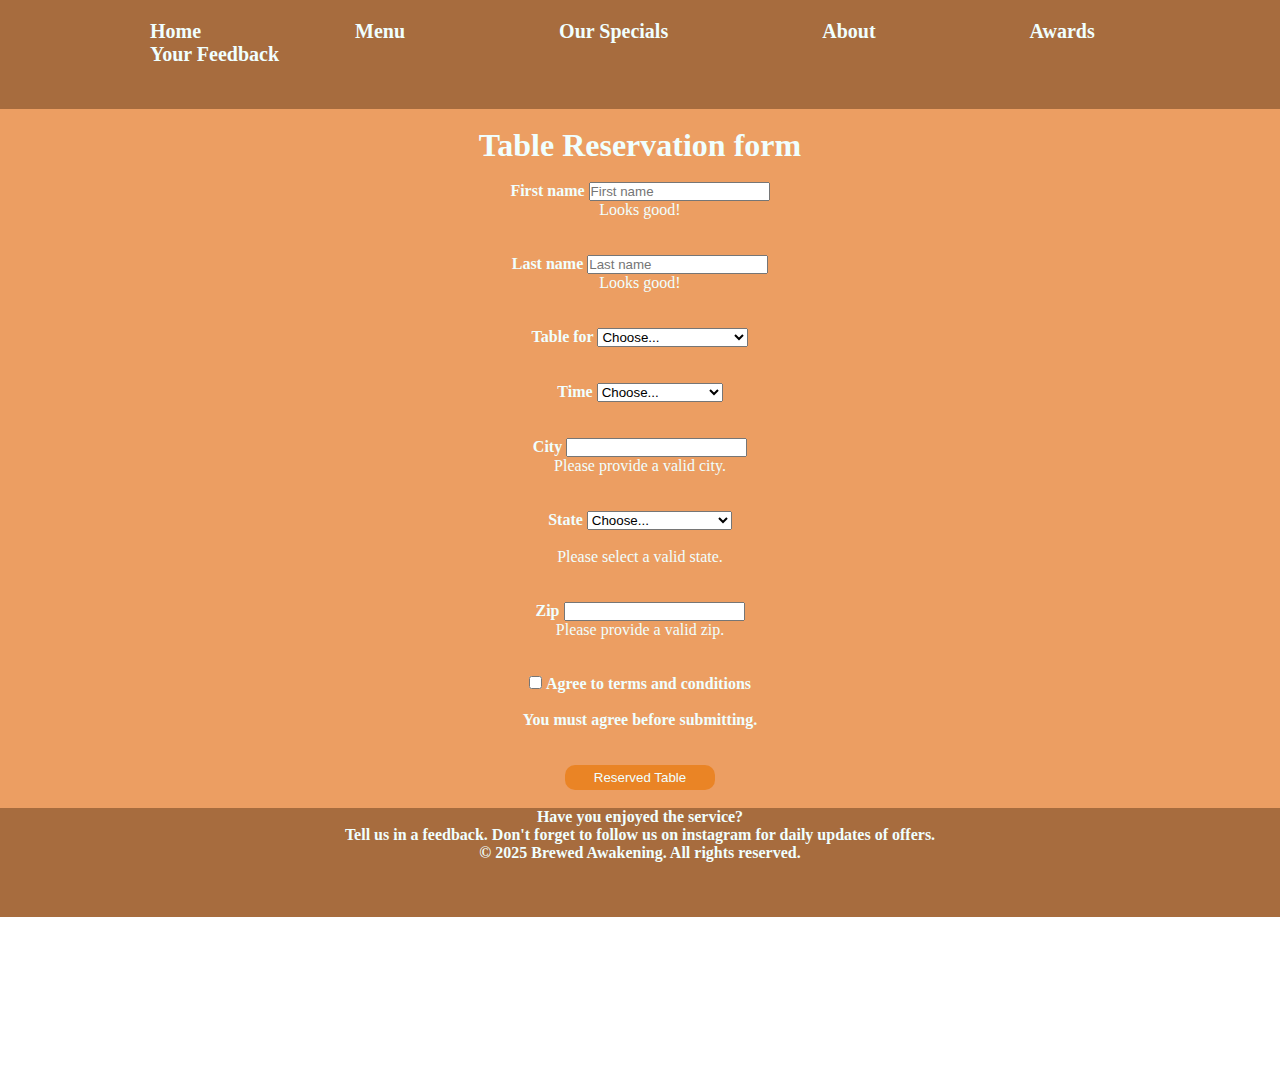
<file: workspace.html>
<!DOCTYPE html>
<html lang="en">
<head>
    <meta charset="UTF-8">
    <meta name="viewport" content="width=device-width, initial-scale=1.0">
    <title>Table Reservation</title>
    <link rel="stylesheet" href="index.css">
    <style>
       
    </style>
</head>
<body>
    <!-- //////////////////////////////////////////////////////////////////////////////////////////////////////////////////////////////////////////////// -->
     <!-- nav bar -->
    <section class="Navbar navbar-expand-lg bg-dark navbar-dark">
        <header>
            <div class="container">
                <nav class="navbar">
                  <b>
                  <a class="nav-link" href="index.html">Home</a>
                  <a class=" nav-link " href="menu.html">Menu</a>
                  <a class="nav-link" href="special.html">Our Specials</a>
                  <a class="nav-link" href="about.html">About</a>
                  <a class="nav-link" href="award.html">Awards</a>
                  <a class="nav-link" href="#">Your Feedback</a> 
                  </b>
                </nav>
              </div>
        </header>
    </section>
    
    <!-- //////////////////////////////////////////////////////////////////////////////////////////////////////////////////////////////////// -->
     <!-- Main body contents  -->
    <form>
        <br>
        <legend><b><h1>Table Reservation form</h1></b></legend>
        <br>
        <div class="form-row">
          <div class="col-md-6 mb-3">
            <label for="validationServer01"><b>First name</b></label>
            <input type="text" class="form-control is-valid" id="validationServer01" placeholder="First name" required autocomplete="off">
            <div class="valid-feedback">
              Looks good!
            </div>
          </div>
          <br>
          <br>
          <div class="col-md-6 mb-3">
            <label for="validationServer02"><b>Last name</b></label>
            <input type="text" class="form-control is-valid" id="validationServer02" placeholder="Last name" required autocomplete="off">
            <div class="valid-feedback">
              Looks good!
            </div>
          </div>
        </div>
        <br>
        <br>
        <div class="col-md-3 mb-3">
            <label for="validationServer04"><b>Table for </b></label>
            <select class="custom-select is-invalid" id="validationServer04" aria-describedby="validationServer04Feedback" required>
              <option selected disabled value="">Choose...</option>
              <option>Single Person</option>
              <option>Two people</option>
              <option>More than two people</option>
        </select>
        </div>
            <br>
            <br>
            <div class="col-md-3 mb-3">
                <label for="validationServer04"><b>Time</b></label>
                <select class="custom-select is-invalid" id="validationServer04" aria-describedby="validationServer04Feedback" required>
                  <option selected disabled value="">Choose...</option>
                  <option>1 Hour</option>
                  <option>2 Hour</option>
                  <option>More than 2 Hour</option>
            </select>
            </div>
            <br>
            <br>
        <div class="form-row">
          <div class="col-md-6 mb-3">
            <label for="validationServer03"><b>City</b></label>
            <input type="text" class="form-control is-invalid" id="validationServer03" aria-describedby="validationServer03Feedback" required autocomplete="off">
            <div id="validationServer03Feedback" class="invalid-feedback">
              Please provide a valid city.
            </div>
          </div>
          <br>
          <br>
          <div class="col-md-3 mb-3">
            <label for="validationServer04"><b>State</b></label>
            <select class="custom-select is-invalid" id="validationServer04" aria-describedby="validationServer04Feedback" required>
              <option selected disabled value="">Choose...</option>
              <option>Andhra Pradesh</option>
              <option>Arunachal Pradesh</option>
              <option>Assam</option>
              <option>Bihar</option>
              <option>Chhattisgarh</option>
              <option>Goa</option>
              <option>Gujarat</option>
              <option>Haryana</option>
              <option>Himachal Pradesh</option>
              <option>Jammu and Kashmir</option>
              <option>Jharkhand</option>
              <option>Karnataka</option>
              <option>Kerala</option>
              <option>Ladakh</option>
              <option>Lakshadweep</option>
              <option>Madhya Pradesh</option>
              <option>Maharashtra</option>
              <option>Manipur</option>
              <option>Meghalaya</option>
              <option>Mizoram</option>
              <option>Nagaland</option>
              <option>Odisha</option>
              <option>Punjab</option>
              <option>Rajasthan</option>
              <option>Sikkim</option>
              <option>Tamil Nadu</option>
              <option>Telangana</option>
              <option>Tripura</option>
              <option>Uttar Pradesh</option>
              <option>Uttarakhand</option>
              <option>West Bengal</option>
            </select>
            <br>
            <br>
            <div id="validationServer04Feedback" class="invalid-feedback">
              Please select a valid state.
            </div>
          </div>
          <br>
          <br>
          <div class="col-md-3 mb-3">
            <label for="validationServer05"><b>Zip</b></label>
            <input type="text" class="form-control is-invalid" id="validationServer05" aria-describedby="validationServer05Feedback" required autocomplete="off">
            <div id="validationServer05Feedback" class="invalid-feedback">
              Please provide a valid zip.
            </div>
          </div>
        </div>
        <br>
        
        <br>
        <div class="form-group">
          <div class="form-check">
            <input class="form-check-input is-invalid" type="checkbox" value="" id="invalidCheck3" aria-describedby="invalidCheck3Feedback" required>
            <label class="form-check-label" for="invalidCheck3" required>
            <b>Agree to terms and conditions</b>
            </label>
            <br>
            <br>
            <div  id="invalidCheck3Feedback" class="invalid-feedback">
            <b>You must agree before submitting.</b>
            </div>
          </div>
        </div>
        <br>
        <br>
        <button class="btn btn-primary" type="submit">Reserved Table</button>
        <br>
        <br>
      </form>


      <!-- ////////////////////////////////////////////////////////////////////////////////////////////////////////////////////////////////////////// -->
      <!-- Footer section  -->
<section class="footsec">
        <footer>
            <p><b>
              Have you enjoyed the service?
              <br>
              Tell us in a feedback. Don't forget to follow us on instagram for daily updates of offers.
            </p><b>
            <p>
            &copy 2025 Brewed Awakening. All rights reserved.
            </pr>
          </footer>
         </section>
</body>
</html>
</file>
<file: index.css>
*{
    margin: 0;
    padding: 0;
    box-sizing: border-box;
}
html,body{
    width: 100%;
    height: 110%;
}
.Navbar{
    background-color: rgb(167, 108, 62);
    text-decoration: none;
    width: 100%;
    height: 10%;
    
}
.container{
    display: flex;
    position: relative;
    top: 20px;
    justify-content: center;
}
a{
    text-decoration: none;
    align-content: space-between;
    color: azure;
    font-size: 20px;
    margin-left: 150px;
    
}

.back{
   background-image: url(assets/sergey-kotenev-EE5fXDE7ayI-unsplash.jpg);
   width: 100%;
   height: 80%;
   background-size: cover;
}
h2{
    color: azure;
}
.menu-section{
    text-align: center;
    padding: 50px;
    /* background-color: rgb(186, 131, 90); */
    background-color: rgb(236, 158, 98);
}
.menu-container{
    display: flex;
    flex-wrap: wrap;
    justify-content: center;
    gap: 20px;
}
.menu-item{
    background: white;
    padding: 15px;
    border-radius: 10px;
    box-shadow: 4px 8px  rgb(96, 72, 53);
    text-align: center;
    max-width: 250px;
}
img{
    width: 100%;
    border-radius: 10px ;
}
.details{
    transform: translateY(100%);
    transition: transform 0.3s ease-in-out;
    display: none;
}
.menu-item:hover .details{
    transform: translateY(0);
    display: list-item;
   list-style: none;
}
p{
    font-family: 'Times New Roman', Times, serif;

}
.pic{
   width: 300px;
   height: 320px;
   margin-left: 610px;
}
.info{
    background-color: rgb(236, 158, 98);
    background-size: cover;
    color: azure;
}
.award{
    background-color: rgb(236, 158, 98);
    background-size: cover;
    color: azure;
}
form{
    background-color: rgb(236, 158, 98);
    background-size: cover;
    color: azure;
    text-align: center;

}
button{
    border: none;
    background-color: rgb(234, 132, 37);
    color: azure;
    padding: 5px;
    border-radius: 10px;
    width: 150px;
   
}
.contact{
    background-color: rgb(236, 158, 98);
    background-size: cover;
    color: azure;
}
.footsec{
    background-color: rgb(167, 108, 62);
    height: 10%;
    text-align: center;
    color: azure;
}


/* Default styles (for desktops) are already applied */

/* Tablet View (1024×1366) */
@media screen and (max-width: 1024px) {
    .container {
        width: 90%;
        margin: auto;
    }

    nav ul {
        flex-direction: column;
        text-align: center;
    }

    nav ul li {
        margin-bottom: 10px;
    }

    main {
        width: 95%;
    }

    .menu-container {
        display: grid;
        grid-template-columns: repeat(2, 1fr);
        gap: 20px;
    }

    .menu-item img {
        max-width: 100%;
        height: auto;
    }

    footer {
        padding: 15px;
        font-size: 14px;
    }
}

/* Mobile View (375×667) */
@media screen and (max-width: 375px) {
    /* General Layout */
    body {
        font-size: 14px; 
        line-height: 1.5;
        margin: 0;
        padding: 0;
        background-size: cover;
        background-position: center;
        overflow-x: hidden; /* Prevents horizontal scrolling */
    }

    .container {
        width: 100%;
        padding: 10px;
    }

    /* Header */
    header {
        text-align: center;
        padding: 15px;
        background: rgba(0, 0, 0, 0.7); /* Dark overlay for readability */
        color: white;
    }

    /* Navigation */
    nav {
        background: #4a2c20; /* Adjust for visibility */
        padding: 10px;
    }

    nav ul {
        display: flex;
        flex-direction: column;
        align-items: center;
        list-style: none;
        padding: 0;
    }

    nav ul li {
        margin: 5px 0;
    }

    nav ul li a {
        color: white;
        text-decoration: none;
        font-size: 16px;
    }

    /* Main Content Fix */
    main {
        width: 100%;
        padding: 10px;
        display: flex;
        flex-direction: column;
        align-items: center;
    }

    /* Sections - Prevent Overlapping */
    .section {
        width: 90%;
        margin-bottom: 15px;
        text-align: center;
        padding: 15px;
        background: rgba(0, 0, 0, 0.6); /* Add a dark overlay for readability */
        color: white;
        border-radius: 10px;
    }

    /* Image Fix */
    .section img {
        width: 100%;
        height: auto;
        border-radius: 8px;
    }

    /* Footer */
    footer {
        padding: 15px;
        text-align: center;
        font-size: 12px;
        background: #222;
        color: white;
    }
}
</file>
